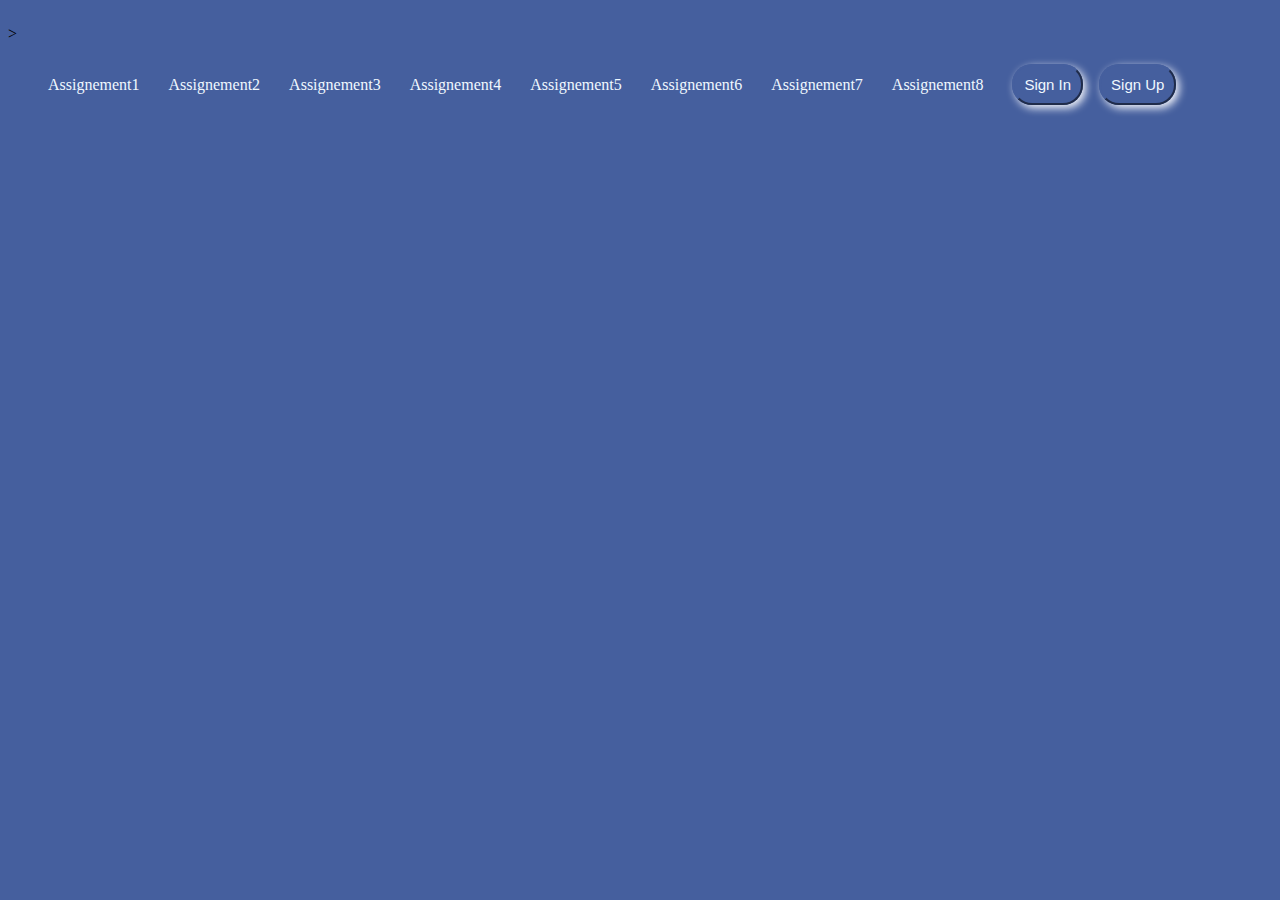
<file: index.html>
<!DOCTYPE html>
<html lang="en">
<head>
    <meta charset="UTF-8">
    <meta name="viewport" content="width=device-width, initial-scale=1.0">
    <title>Document</title>
    <link rel="stylesheet" href="acttach.css">
</head>
<body>
><a href="logo" class="logo">logo</a>
        <ul>
            <li><a href="assignment1.html">Assignement1</a></li>
            <li><a href="assignment2.html">Assignement2</a></li>
            <li><a href="assignment3.html">Assignement3</a></li>
            <li><a href="assignment4.html">Assignement4</a></li>
            <li><a href="assignement5.html">Assignement5</a></li>
            <li><a href="assignment6.html">Assignement6</a></li>
            <li><a href="debit card.html">Assignement7</a></li>
            <li><a href="assignment7.html">Assignement8</a></li>
            <button class="header-btn"></a>Sign In</button>
            <button class="header-btn">Sign Up</button>
        </ul>
    </header>    
</body>
</ht
</file>
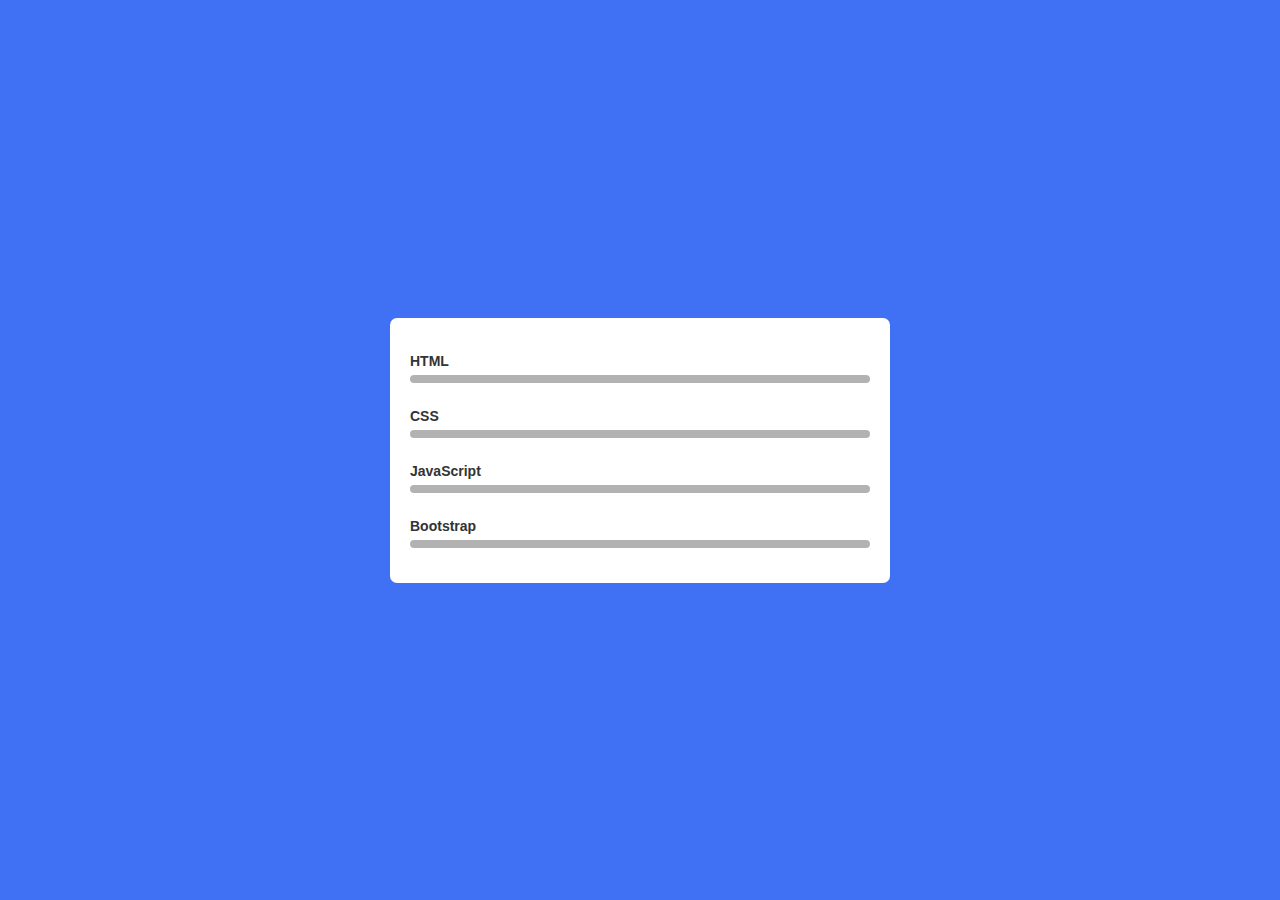
<file: assignement5.html>
<!DOCTYPE html>
<html lang="en">
<head>
    <meta charset="UTF-8">
    <meta name="viewport" content="width=device-width, initial-scale=1.0">
    <title>Animated Skills Bar</title>
    <link rel="stylesheet" href="assignment5.css">
</head>
<body>
    <div class="container">
        <div class="skill-box">
            <span class="title">HTML</span>

            <div class="skill-bar">
                <span class="skill-per html">
                    <span class="tooltip">90%</span>
                </span>
            </div>
        </div>
        <div class="skill-box">
            <span class="title">CSS</span>

            <div class="skill-bar">
                <span class="skill-per css">
                    <span class="tooltip">70%</span>
                </span>
            </div>
        </div>
        <div class="skill-box">
            <span class="title">JavaScript</span>

            <div class="skill-bar">
                <span class="skill-per javascript">
                    <span class="tooltip">50%</span>
                </span>
            </div>
        </div>
        <div class="skill-box">
            <span class="title">Bootstrap</span>

            <div class="skill-bar">
                <span class="skill-per Bootstrap">
                    <span class="tooltip">35%</span>
                </span>
            </div>
        </div>
    </div>
</body>
</html>
</file>
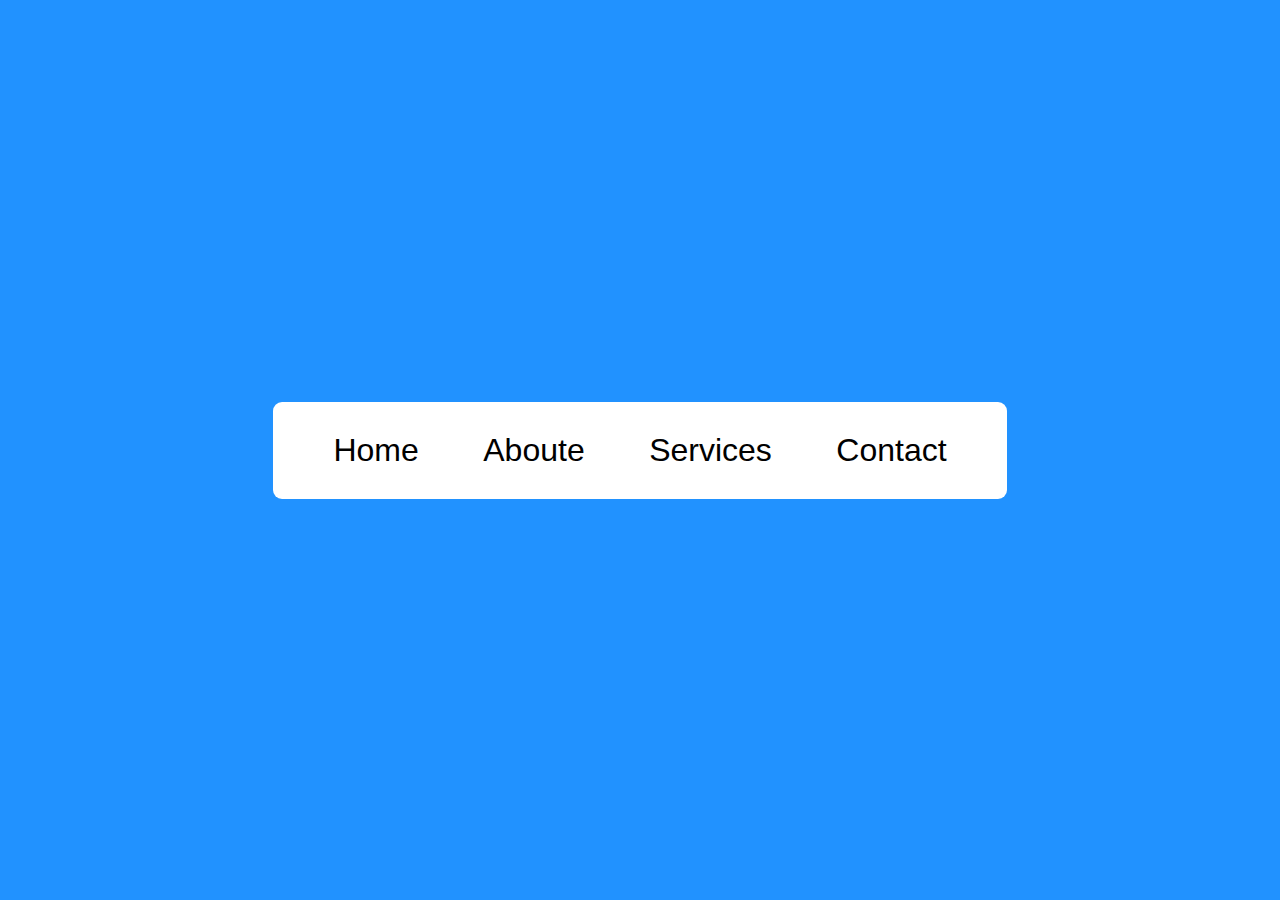
<file: assignment3.html>
<!DOCTYPE html>
<html lang="en">
<head>
    <meta charset="UTF-8">
    <meta name="viewport" content="width=device-width, initial-scale=1.0">
    <title>Navigation</title>
    <link rel="stylesheet" href="assignment3.css">
</head>
<body>
    <div class="container">
        <nav>
            <ul>
                <li>Home</li>
                <li>Aboute</li>
                <li>Services</li>
                <li>Contact</li>
            </ul>
        </nav>
    </div>
</body>
</html>
</file>
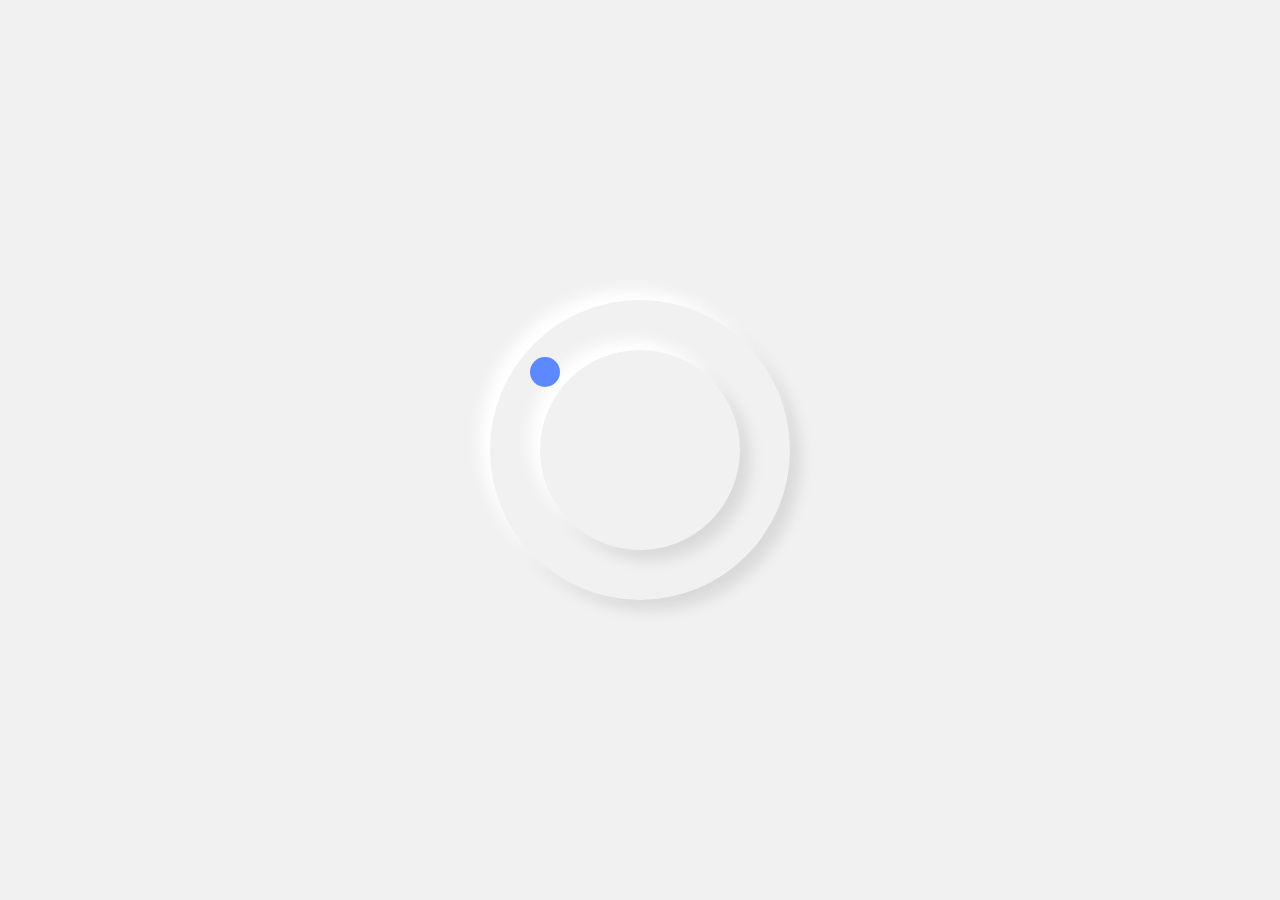
<file: assignment7.html>
<!DOCTYPE html>
<html lang="en">
<head>
    <meta charset="UTF-8">
    <meta name="viewport" content="width=device-width, initial-scale=1.0">
    <title>Neumorphism Loading Spiner</title>
    <link rel="stylesheet" href="assignement7.css">
</head>
<body>
    <div class="wrapper">
        <span></span>
    </div>
</body>
</html>
</file>
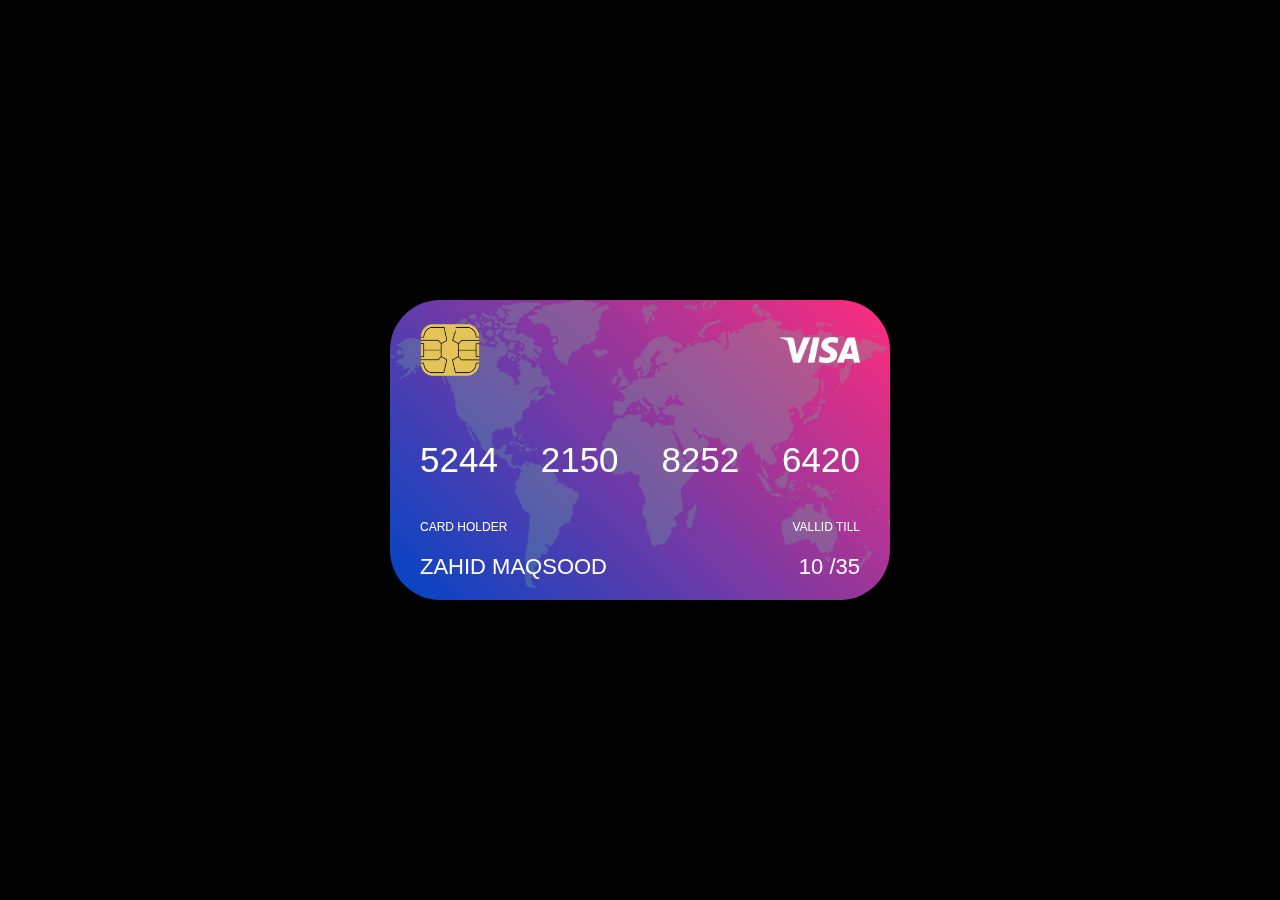
<file: debit card.html>
<!DOCTYPE html>
<html lang="en">
<head>
    <meta charset="UTF-8">
    <meta name="viewport" content="width=device-width, initial-scale=1.0">
    <title>Credit Card Ui Design</title>
        <link rel="stylesheet" href="debit card.css">
</head>
<body>
    
    <div class="contanier">
            <div class="card">
                <div class="card-inner">
                    <div class="font">
                        <img src="map.png" class="map-img" >
                        <div class="row">
                            <img src="chip.png" width="60px">
                            <img src="visa.png" width="80px">
                        </div>
                        <div class="row card-no">
                            <p>5244</p>
                            <p>2150</p>
                            <p>8252</p>
                            <p>6420</p>
                        </div>
                        <div class="row card-holder">
                            <p>CARD HOLDER</p>
                            <p>VALLID TILL</p>
                        </div>
                        <div class="row name">
                            <p>ZAHID MAQSOOD</p>
                            <p>10 /35</p>
                        </div>
                    </div>
                    <div class="back">
                        <img src="map.png" class="map-img" >
                        <div class="bar"></div>
                        <div class="row card-cvv">
                            <div>
                                <img src="pattern.png">
                            </div>
                            <p>824</p>
                        </div>
                        <div class="row card-text">
                            <p>This is a virtiual card design built using html and css.
                                You can design something like this.</p>
                        </div>
                        <div class="row signature">
                            <p> CUSTOMER SIGNATURE</p>
                            <Img src="visa.png" width="80px">
                        </div>

                    </div>
                
                
                
                
                
                </div>
            </div>
    </div>
</body>
</html>
</file>
<file: acttach.css>
*{
    background: #455F9E;
}

header {
    display: flex;
    font-size: 20px;
    padding: 10px 9%;
    display: flex;
    align-items: center;
    justify-content: space-between;
    text-decoration: none;
}

.logo {

    text-decoration: none;
    font-size: 35px;
    color: #455F9E;
    font-weight: 600;
}

li {

    display: inline-flex;
}

li a {

    text-decoration: none;
    justify-content: center;
    align-items: center;
    color: aliceblue;
    margin-right: 25px;
}

li a:hover {
    color: red;
    cursor: pointer;
}

.header-btn {
    background-color: transparent;
    color: aliceblue;
    font-size: 15px;
    margin-right: 12px;
    border-radius: 20px;
    padding: 10px;
    box-shadow: 3px 3px 9px #F8F9FD;
    border-color: #455F9E;
}

.header-btn:hover {
    color: #455F9E;
    cursor: pointer;
}
</file>
<file: assignment5.css>
*{
    margin: 0;
    padding: 0;
    box-sizing: border-box;
    font-family: 'Poppins', sans-serif;
}
body{
    height: 100vh;
    display: flex;
    background: #4070f4;
    align-items: center;
    justify-content: center;

}
.container{
    position: relative;
    max-width: 500px;
    width: 100%;
    background: #fff;
    margin: 0 15px;
    padding: 10px 20px;
    border-radius: 7px;

}
.container .skill-box{
    width: 100%;
    margin: 25px 0;

}
.skill-box .title{
    display: block;
    font-size: 14px;
    font-weight: 600;
    color: #333;
}
.skill-box .skill-bar{
    height: 8px;
    width: 100%;
    border-radius: 6px;
    margin-top: 6px;
    background: rgba(0, 0, 0, 0.3);

}
.skill-bar .skill-per{
    position: relative;
    display: block;
    height: 100%;
    width: 90%;
    border: 6px;
    background: #4070f4;
    animation: progress 0.4s ease-in-out forwards;
    opacity: 0;
}
.skill-per.html{
    width: 90%;
}
.skill-per.css{
    width: 70%;
}
.skill-per.javascript{
    width: 50%;
}
.skill-per.Bootstrap{
    width: 30%;
}
@keyframes progress{
    0%{
        width: 0;
        opacity: 0;
    }
    100%{
    
        opacity: 1;
    }
    
}
.skill-per .tooltip{
    position: absolute;
    right: -14px;
    top: -28px;
    font-size: 9px;
    font-weight: 500;
    color: #fff;
    padding: 2px 6px;
    border-radius: 3px;
    background: #4070f4;
    z-index: 1;
}
.tooltip::before{
    content: '';
    position: absolute;
    left: 50%;
    bottom: -2px;
    height: 10px;
    width: 10px;
    z-index: -1;
    background-color: #4070f4;
    transform: translateY(-50%)(45deg);
}
</file>
<file: assignment3.css>
*{
    margin: 0;
    padding: 0;
    box-sizing: border-box;
    font-family: 'Poppins', sans-serif;
}
.container{
    height: 100vh;
    width: 100%;
    background: #2192ff;
    display: flex;
    align-items: center;
    justify-content: center;
}
nav{
    background: #fff;
    border-radius: 9px;
    padding: 30px;
    box-shadow: 0 5px 20px rgba(o, o, 0, 0.4);
}
nav ul li{
    display: inline-block;
    list-style: none;
    font-size: 2rem;
    padding: 0 10px;
    margin: 0 20px;
    cursor: pointer;
    position: relative;

}
nav ul li::after{
    content: '';
    width: 0;
    height: 3px;
    background: #2192ff;
    position: absolute;
    left: 0;
    bottom: -10px;
    transition: 0.5s;

}
nav ul li:hover::after{
    width: 100%;
}
</file>
<file: assignement7.css>
*{
    margin: 0;
    padding: 0;
    box-sizing: border-box;
}
body{
    height: 100vh;
    display: flex;
    align-items: center;
    justify-content: center;
    background: #f1f1f1;
}

.wrapper{
    position: absolute;
    display: flex;
    align-items: center;
    justify-content: center;
    height: 300px;
    width: 300px;
     border-radius: 50%;
    box-shadow: -10px -10px 15px rgba(255, 255, 255, 1),
    10px 10px 15px rgba(0, 0, 0, 0.1)

}
.wrapper::before{
    content: "";
    position: absolute;
    height:  200px;
    width: 200px;
    border-radius: 50%;
    border-radius: 50%;
    box-shadow: -10px -10px 15px rgba(255, 255, 255, 1),
    10px 10px 15px rgba(0, 0, 0, 0.1)

}
.wrapper span{
    position: absolute;
    height: 186px;
    width: 220px;
    animation: rotate 5s linear infinite;
}
@keyframes rotate{
    100%{
        transform: rotate(360deg);
    }
}
.wrapper span::before{
    content: '';
    position: absolute;
    height: 30px;
    width: 30px;
    background: #5c89ff;
    border-radius: 50%;
}
</file>
<file: debit card.css>
*{
    margin: 0;
    padding: 0;
    box-sizing: border-box;
    font-family: 'josefin',sans-serif;
    
   

}
.contanier{
    min-height: 100vh;
    width: 100%;
    background: #000;
     display: flex;
    align-items: center;
    justify-content: center;
    
}
.card{
    width: 500px;
    height: 300px;
    color: #fff;
    cursor: pointer;
    perspective: 1000px;

}
.card-inner{
    width: 100%;
    height: 100%;
    position: relative;
    transition: transform 1s;
    transform-style: preserve-3d;

    
}
.font, .back{
    width: 100%;
    height: 100%;
    background-image: linear-gradient(45deg, #0045c7,#ff2c7d);
    position: absolute;
    top: 0;
    left: 0;
    padding: 20px 30px;
    border-radius: 50px;
    overflow: hidden;
    z-index: 1;
    backface-visibility: hidden;
}
.row{
    display: flex;
    align-items: center;
    justify-content: space-between;

}
.map-img{
    width: 100%;
    position: absolute;
    top: 0;
    left: 0;
    opacity: 0.3;
    z-index: -1;
}
.card-no{
    font-size: 35px;
    margin-top: 60px;
}
.card-holder{
    font-size: 12px;
    margin-top: 40px;

}
.name{
    font-size: 22px;
    margin-top: 20px;

}
.bar{
    background: #222;
    margin-left: -30px;
    margin-right: -30px;
    height: 60px;
    margin-top: 10px;

}
.card-cvv{
    margin-top: 20px;
}
.card-cvv div{
    flex:1;
}
.card-cvv img{
    width: 100%;
    display: block;
    line-height: 0;
}
.card-cvv p{
    background: #fff;
    color: #000;
    font-size: 22px;
    padding: 10px 20px;
}
.card-text{
    margin-top: 30px;
    font-size: 14px;
}
.signature{
    margin-top: 30px;
}
.back{
    transform: rotateY(180deg);
}
.card:hover .card-inner{
    transform: rotateY(-180deg);

}
</file>
